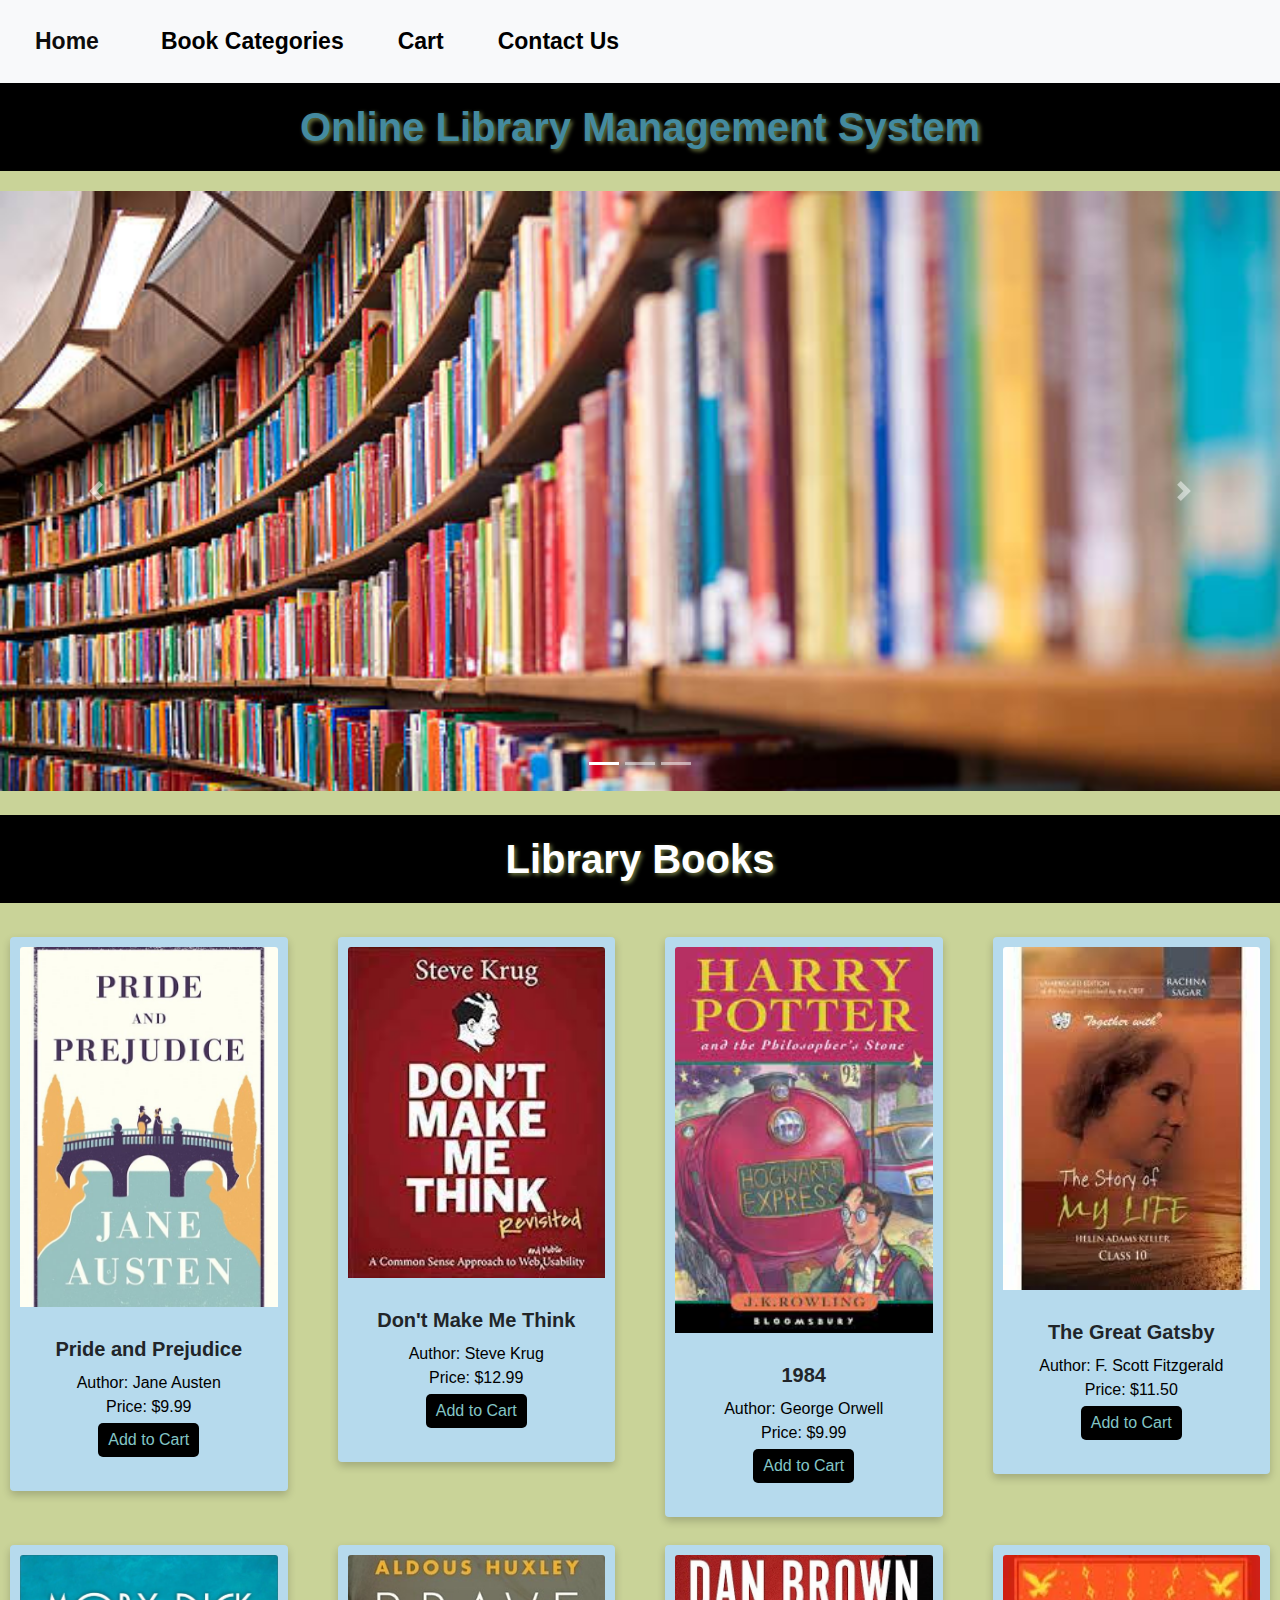
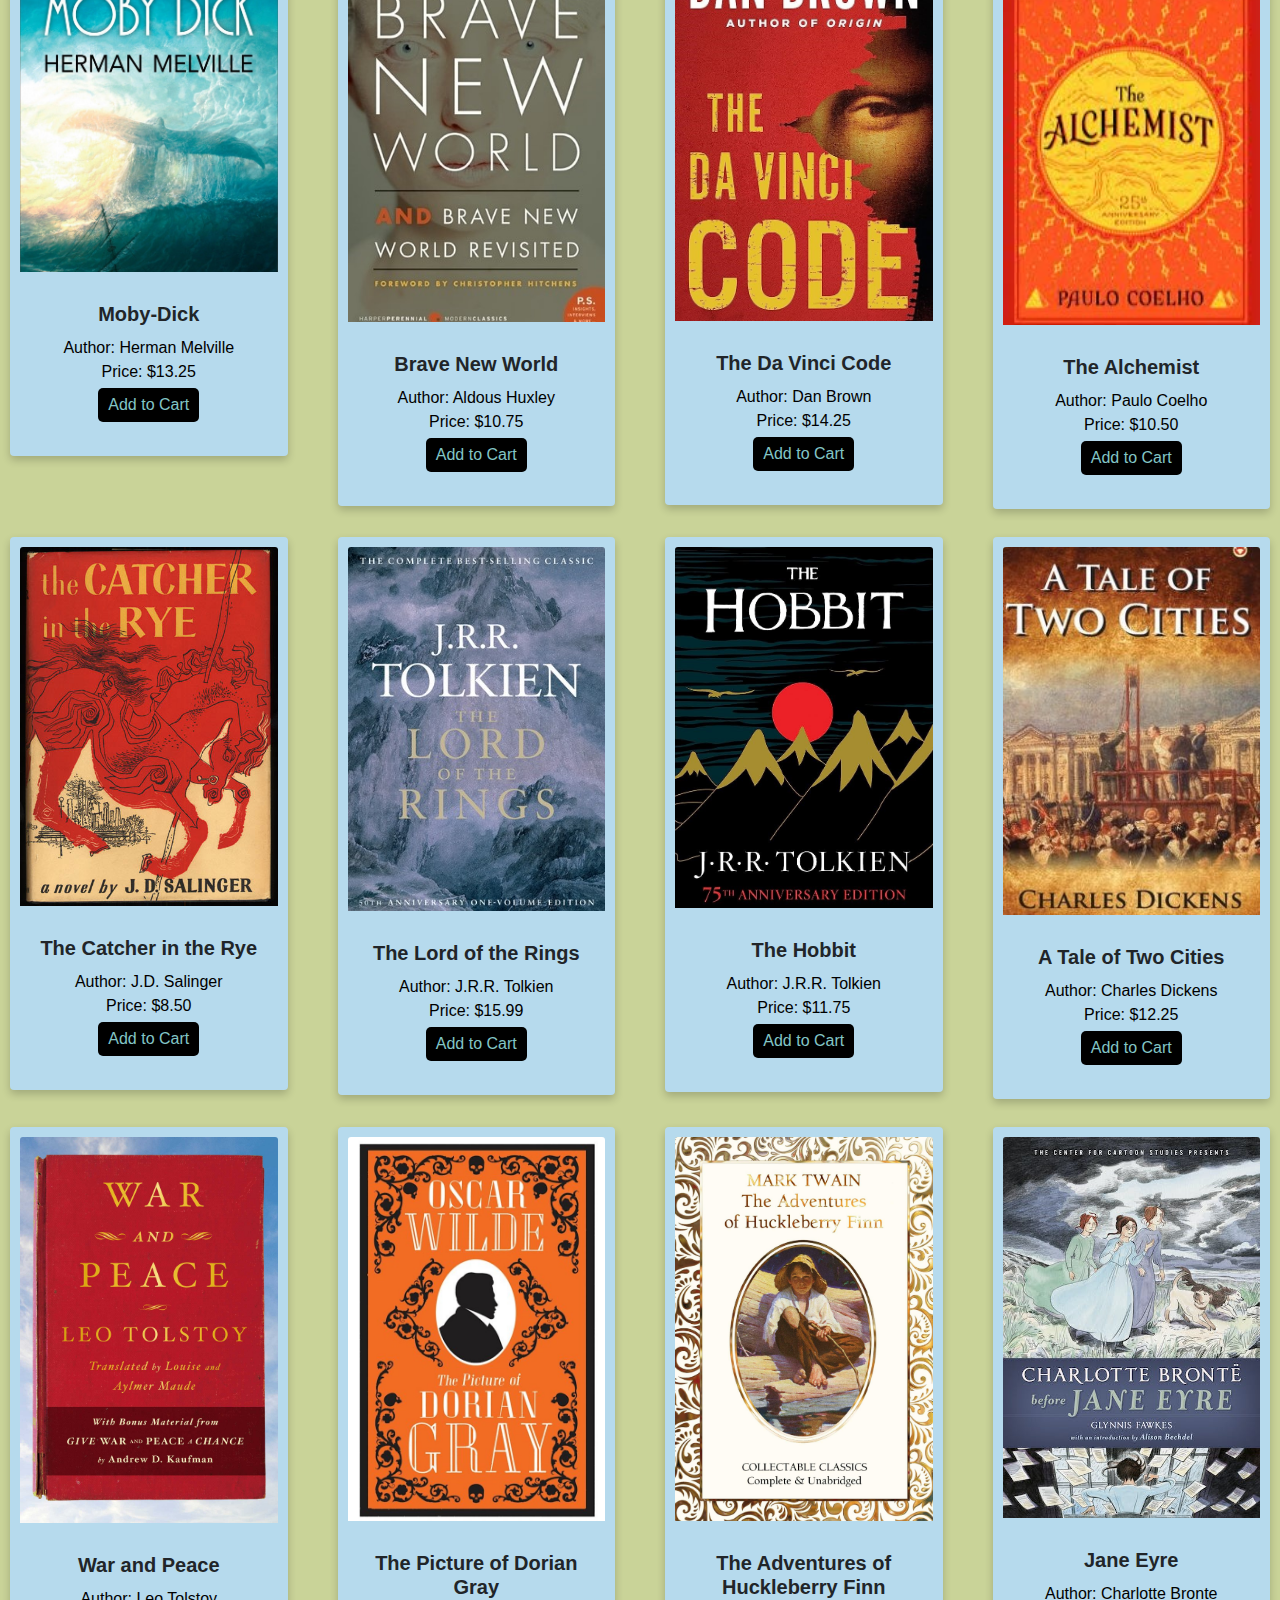
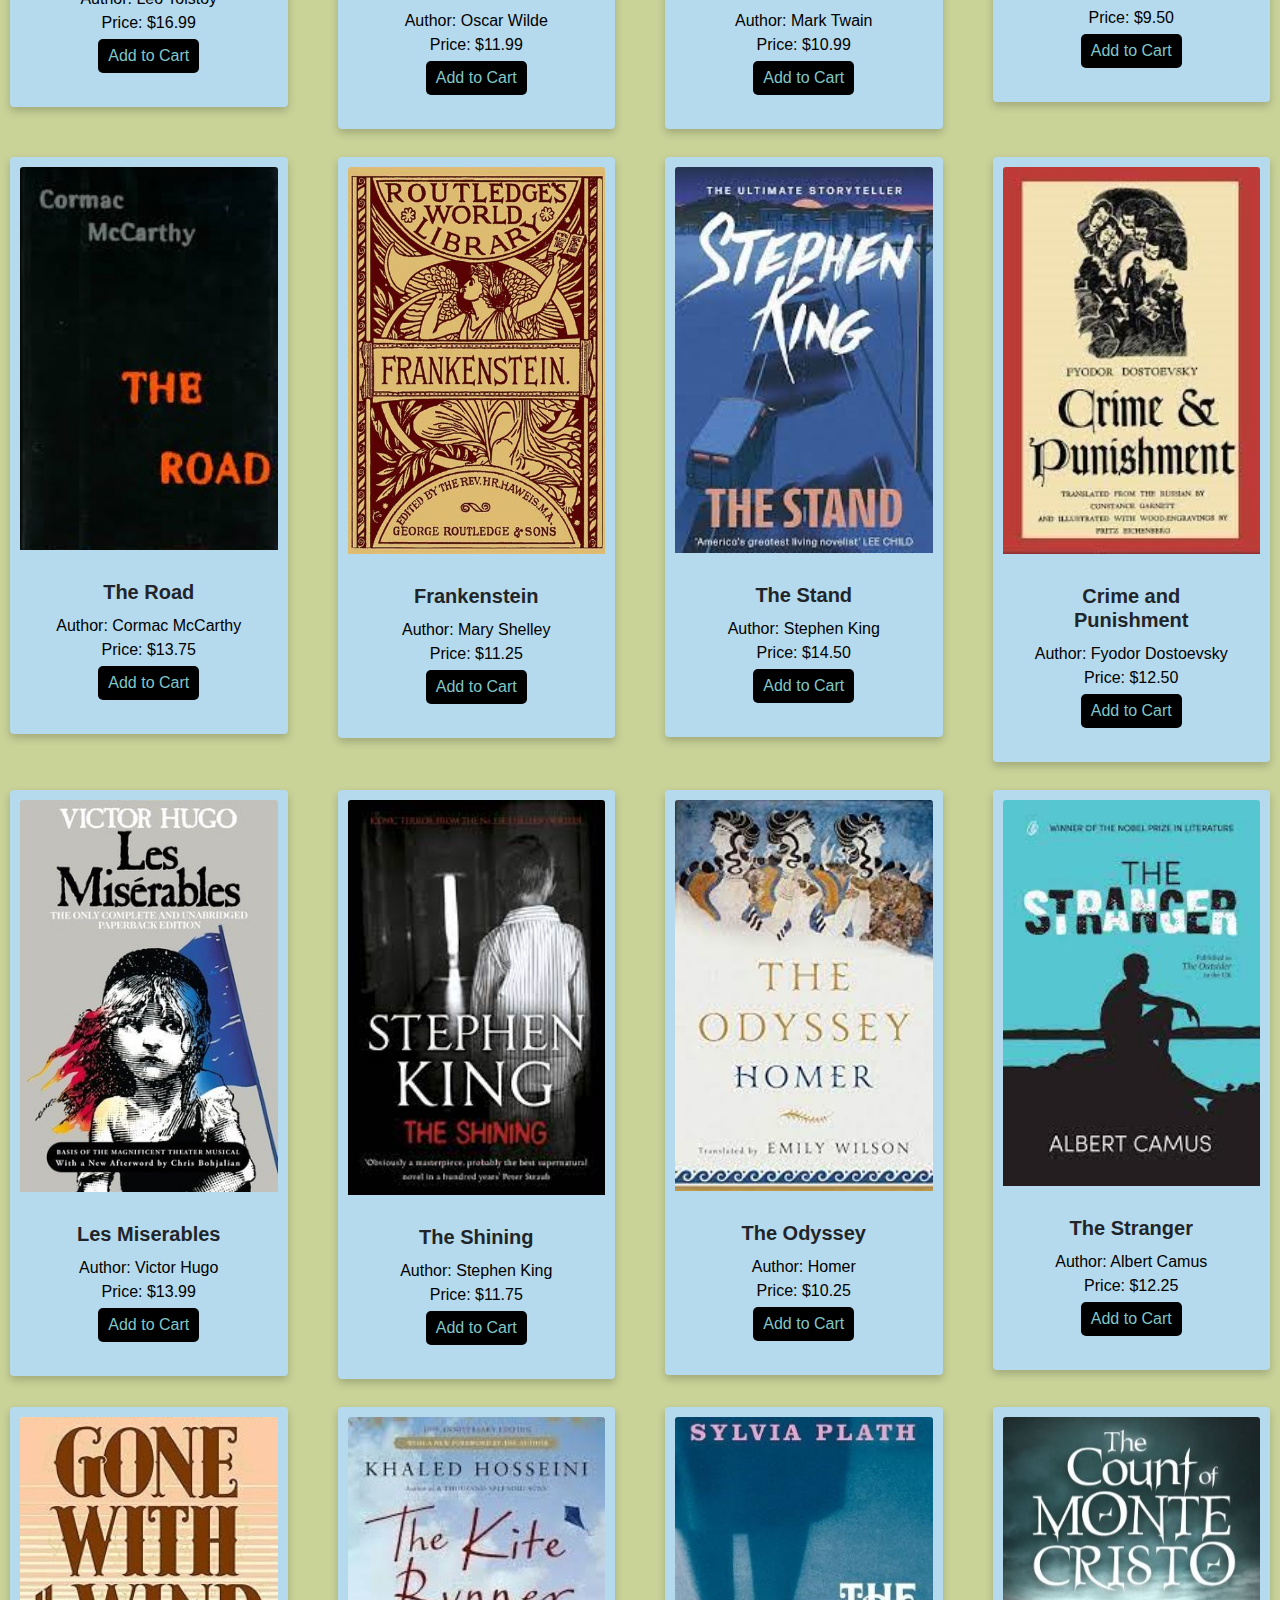
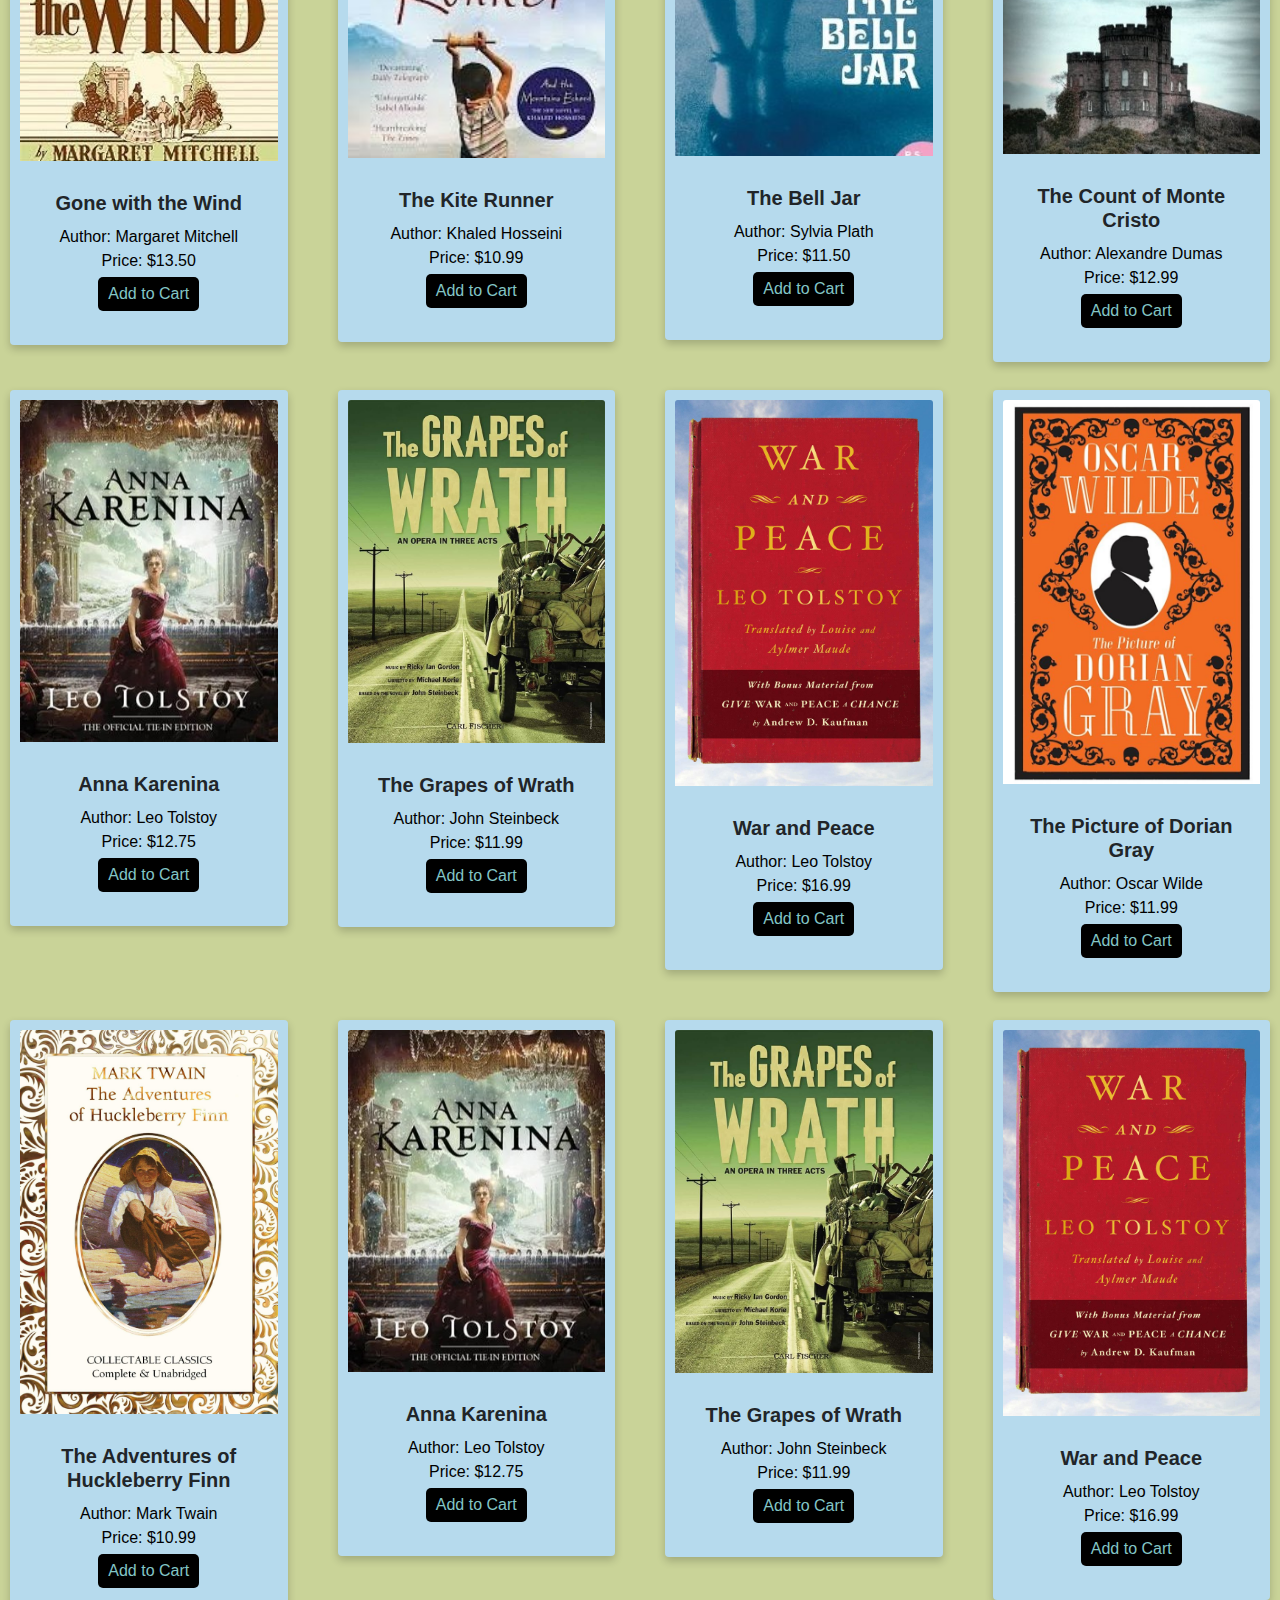
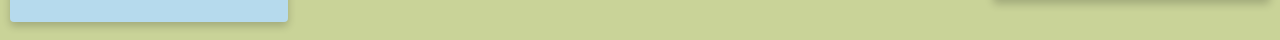
<file: index.html>
<!DOCTYPE html>
<html lang="en">

<head>
    <meta charset="UTF-8">
    <meta name="viewport" content="width=device-width, initial-scale=1.0">
    <title>Online Library Management System</title>
    <link rel="stylesheet" href="https://stackpath.bootstrapcdn.com/bootstrap/4.5.2/css/bootstrap.min.css">
    <link rel="stylesheet" href="styles.css">

    <script src="https://code.jquery.com/jquery-3.5.1.slim.min.js"></script>
    <script src="https://cdn.jsdelivr.net/npm/@popperjs/core@2.9.3/dist/umd/popper.min.js"></script>
    <script src="https://stackpath.bootstrapcdn.com/bootstrap/4.5.2/js/bootstrap.min.js"></script>
</head>

<body>
    <style>
        @media (max-width: 768px) {
            .navbar {
                justify-content: flex-end;
            }
        }
    </style>

    
    <nav class="navbar navbar-expand-lg navbar-light bg-light">
        <a class="navbar-brand" href="#">Home</a>
        <button class="navbar-toggler" type="button" data-toggle="collapse" data-target="#navbarNav"
            aria-controls="navbarNav" aria-expanded="false" aria-label="Toggle navigation">
            <span class="navbar-toggler-icon"></span>
        </button>
        <div class="collapse navbar-collapse" id="navbarNav">
            <nav class="navbar navbar-expand-lg navbar-light bg-light">
                <ul class="navbar-nav">
                    <li class="nav-item">
                        <a class="nav-link" href="categories.html">Book Categories</a>
                    </li>
                    <li class="nav-item">
                        <a class="nav-link" href="cart.html">Cart</a>
                    </li>
                    <li class="nav-item">
                        <a class="nav-link" href="contact.html">Contact Us</a>
                    </li>
                </ul>
            </nav>
        </div>
    </nav>

    <div id="title-overlay">
        <h2 >Online Library Management System</h2>
    </div>

    
    <div id="image-slideshow" class="carousel slide" data-ride="carousel">
        <ol class="carousel-indicators">
            <li data-target="#image-slideshow" data-slide-to="0" class="active"></li>
            <li data-target="#image-slideshow" data-slide-to="1"></li>
            <li data-target="#image-slideshow" data-slide-to="2"></li>
        </ol>
        <div class="carousel-inner">
            <div class="carousel-item active">
                <img src="back111.jpg" class="d-block w-100" alt="Slide 1">
            </div>
            <div class="carousel-item">
                <img src="back00.jpg" class="d-block w-100" alt="Slide 2">
            </div>
        </div>
        <a class="carousel-control-prev" href="#image-slideshow" role="button" data-slide="prev">
            <span class="carousel-control-prev-icon" aria-hidden="true"></span>
            <span class="sr-only">Previous</span>
        </a>
        <a class="carousel-control-next" href="#image-slideshow" role="button" data-slide="next">
            <span class="carousel-control-next-icon" ariahidden="true"></span>
            <span class="sr-only">Next</span>
        </a>
    </div>
    <br>
    <div id="title-overlay">
        <h2 style="color: white;">Library Books</h2>
    </div>
    <br>
    <div id="book-container" class="row"></div>

    <script>
        
        async function displayBooks() {
            try {
                const response = await fetch('book.json'); 
                const data = await response.json();

                const bookContainer = document.getElementById('book-container');

           
                data.forEach((book) => {
                    const bookCard = document.createElement('div');
                    bookCard.classList.add('col-md-3', 'mb-2');
                    bookCard.innerHTML = `
          <div class="card">
            <img src="${book.cover_image}" class="card-img-top" alt="${book.title}" style="max-height: 500px; object-fit: cover;">  
            <div class="card-body">
              <h5 class="card-title">${book.title}</h5>
              <p class="card-text">Author: ${book.author}</p>
              <p class="card-text">Price: $${book.price.toFixed(2)}</p>
              <button class="btn btn-primary">Add to Cart</button>
            </div>
          </div>
        `;

                    
                    bookContainer.appendChild(bookCard);
                });
            } catch (error) {
                console.error('Error loading books:', error);
            }
        }



     
        displayBooks();
    </script>

   
    <div class="container">
</file>
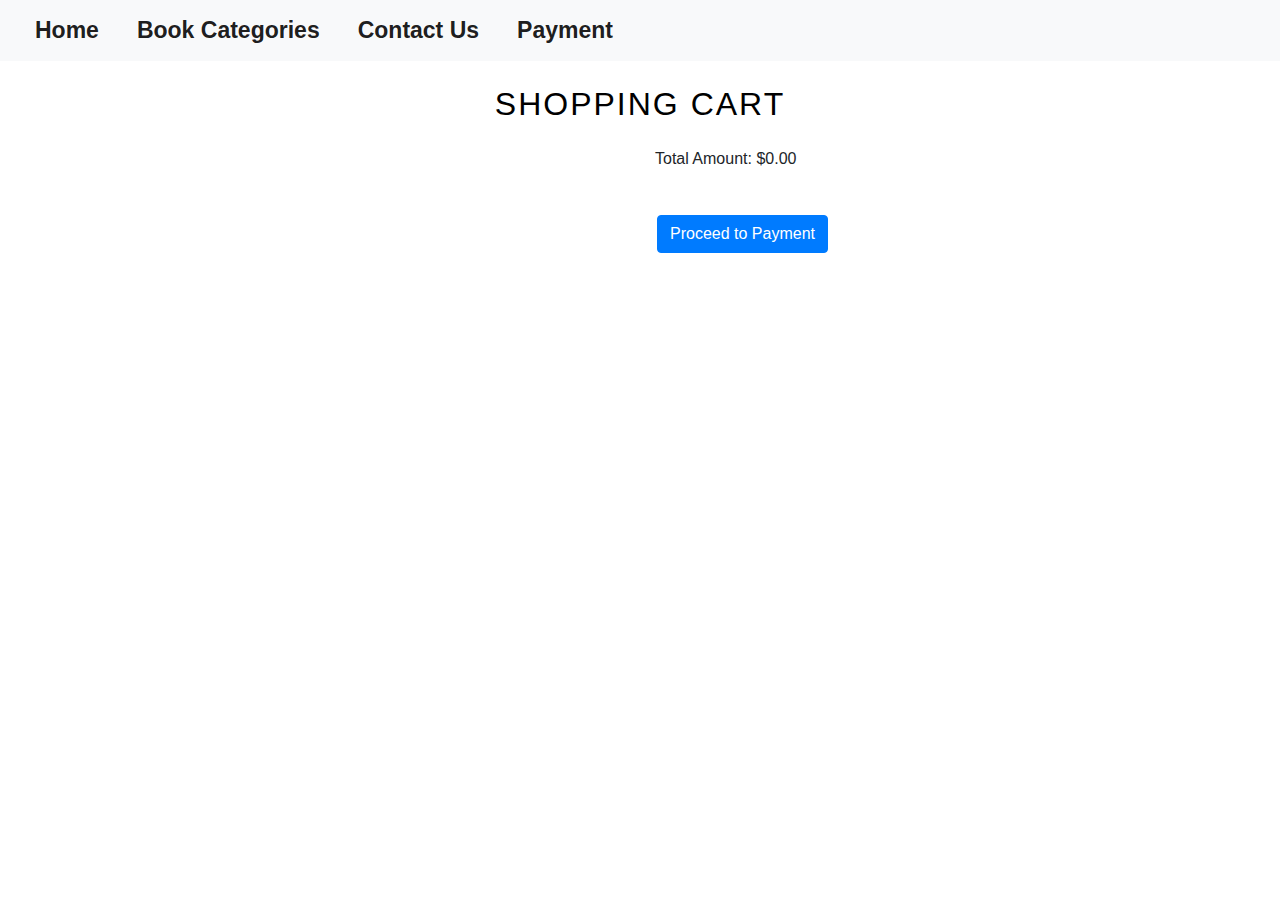
<file: cart.html>
<!DOCTYPE html>
<html lang="en">
<head>
  <meta charset="UTF-8">
  <meta name="viewport" content="width=device-width, initial-scale=1.0">
  <title>Cart</title>
  <link rel="stylesheet" href="styles.css">
  <link rel="stylesheet" href="https://stackpath.bootstrapcdn.com/bootstrap/4.5.2/css/bootstrap.min.css">
</head>
<body>
  
  <nav class="navbar navbar-expand-lg navbar-light bg-light">
    <a class="navbar-brand" href="index.html">Home</a>
    <a class="navbar-brand" href="categories.html">Book Categories</a>
    <a class="navbar-brand" href="contact.html">Contact Us</a>
    <a class="navbar-brand" href="payment.html">Payment</a>
  </nav>

  <div class="container mt-4">
    <h2 style="color: black; text-align: center;  text-transform: uppercase; letter-spacing: 2px; margin-bottom: 20px;">Shopping Cart</h2>

    <div id="cart-content">
    </div>
  </div>

  <div class="container mt-4">
    <div class="row">
      <div class="col-md-6 offset-md-6">
        <div id="total-amount">
        </div>
      </div>
    </div>
  </div>

  <div class="container mt-4">
    <div class="row">
      <div class="col-md-6 offset-md-6">
        <button id="proceed-to-payment" class="btn btn-primary">Proceed to Payment</button>
      </div>
    </div>
  </div>

  <script>
    function displayCartItems() {
      const cartContent = document.getElementById('cart-content');
      cartContent.innerHTML = '';

      const cartItems = JSON.parse(localStorage.getItem('cartItems')) || [];

      cartItems.forEach((cartItem) => {
        const cartItemCard = document.createElement('div');
        cartItemCard.classList.add('card', 'mb-2');
        cartItemCard.innerHTML = `
          <div class="card-body">
            <h5 class="card-title">${cartItem.title}</h5>
            <p class="card-text">Author: ${cartItem.author}</p>
            <p class="card-text">Price: $${cartItem.price.toFixed(2)}</p>
            <p class="card-text">Quantity: <input type="number" min="1" value="${cartItem.quantity}" onchange="updateQuantity('${cartItem.title}', this.value)"></p>
            <button class="btn btn-danger" onclick="removeItem('${cartItem.title}')">Remove</button>
          </div>
        `;
        cartContent.appendChild(cartItemCard);
      });

      updateTotalAmount(cartItems);
    }

    function updateQuantity(title, newQuantity) {
      const cartItems = JSON.parse(localStorage.getItem('cartItems')) || [];

      const cartItem = cartItems.find((item) => item.title === title);

      if (cartItem) {
        cartItem.quantity = parseInt(newQuantity, 10);
      }

      localStorage.setItem('cartItems', JSON.stringify(cartItems));

      displayCartItems();
    }

    function removeItem(title) {
      let cartItems = JSON.parse(localStorage.getItem('cartItems')) || [];

      cartItems = cartItems.filter((item) => item.title !== title);

      localStorage.setItem('cartItems', JSON.stringify(cartItems));

      displayCartItems();
    }

    function updateTotalAmount(cartItems) {
      const totalAmount = document.getElementById('total-amount');
      const bookData = fetchBookData(); 
      const totalPrice = cartItems.reduce((total, item) => {
        const bookPrice = bookData.find((book) => book.title === item.title)?.price || 0;
        return total + bookPrice * item.quantity;
      }, 0);
      totalAmount.innerHTML = `<p>Total Amount: $${totalPrice.toFixed(2)}</p>`;
    }

    function fetchBookData() {
      try {
        const response = fetch('book.json'); 
        const data = response.json();
        return data;
      } catch (error) {
        console.error('Error fetching book data:', error);
        return [];
      }
    }

    function proceedToPayment() {
      window.location.href = 'payment.html';
    }

    displayCartItems();

    const proceedButton = document.getElementById('proceed-to-payment');
    proceedButton.addEventListener('click', proceedToPayment);
  </script>
</body>
</html>
</file>
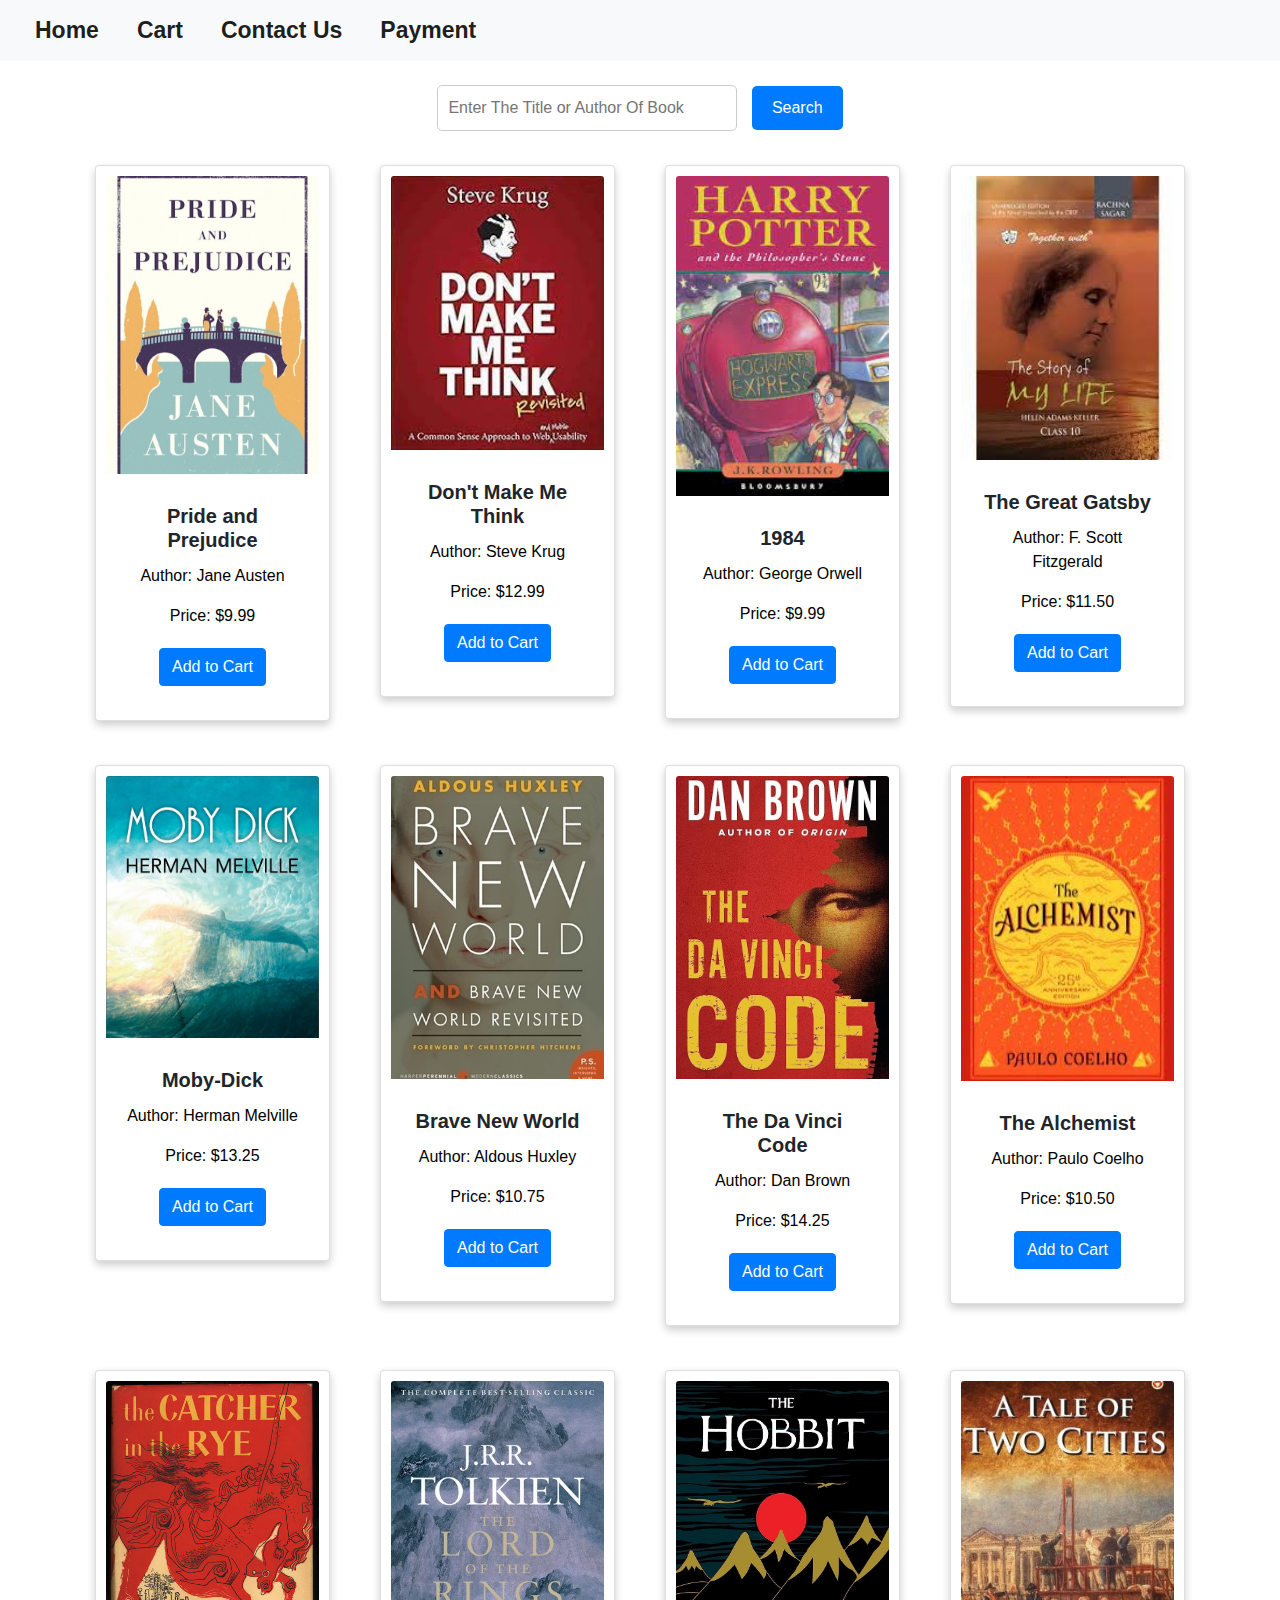
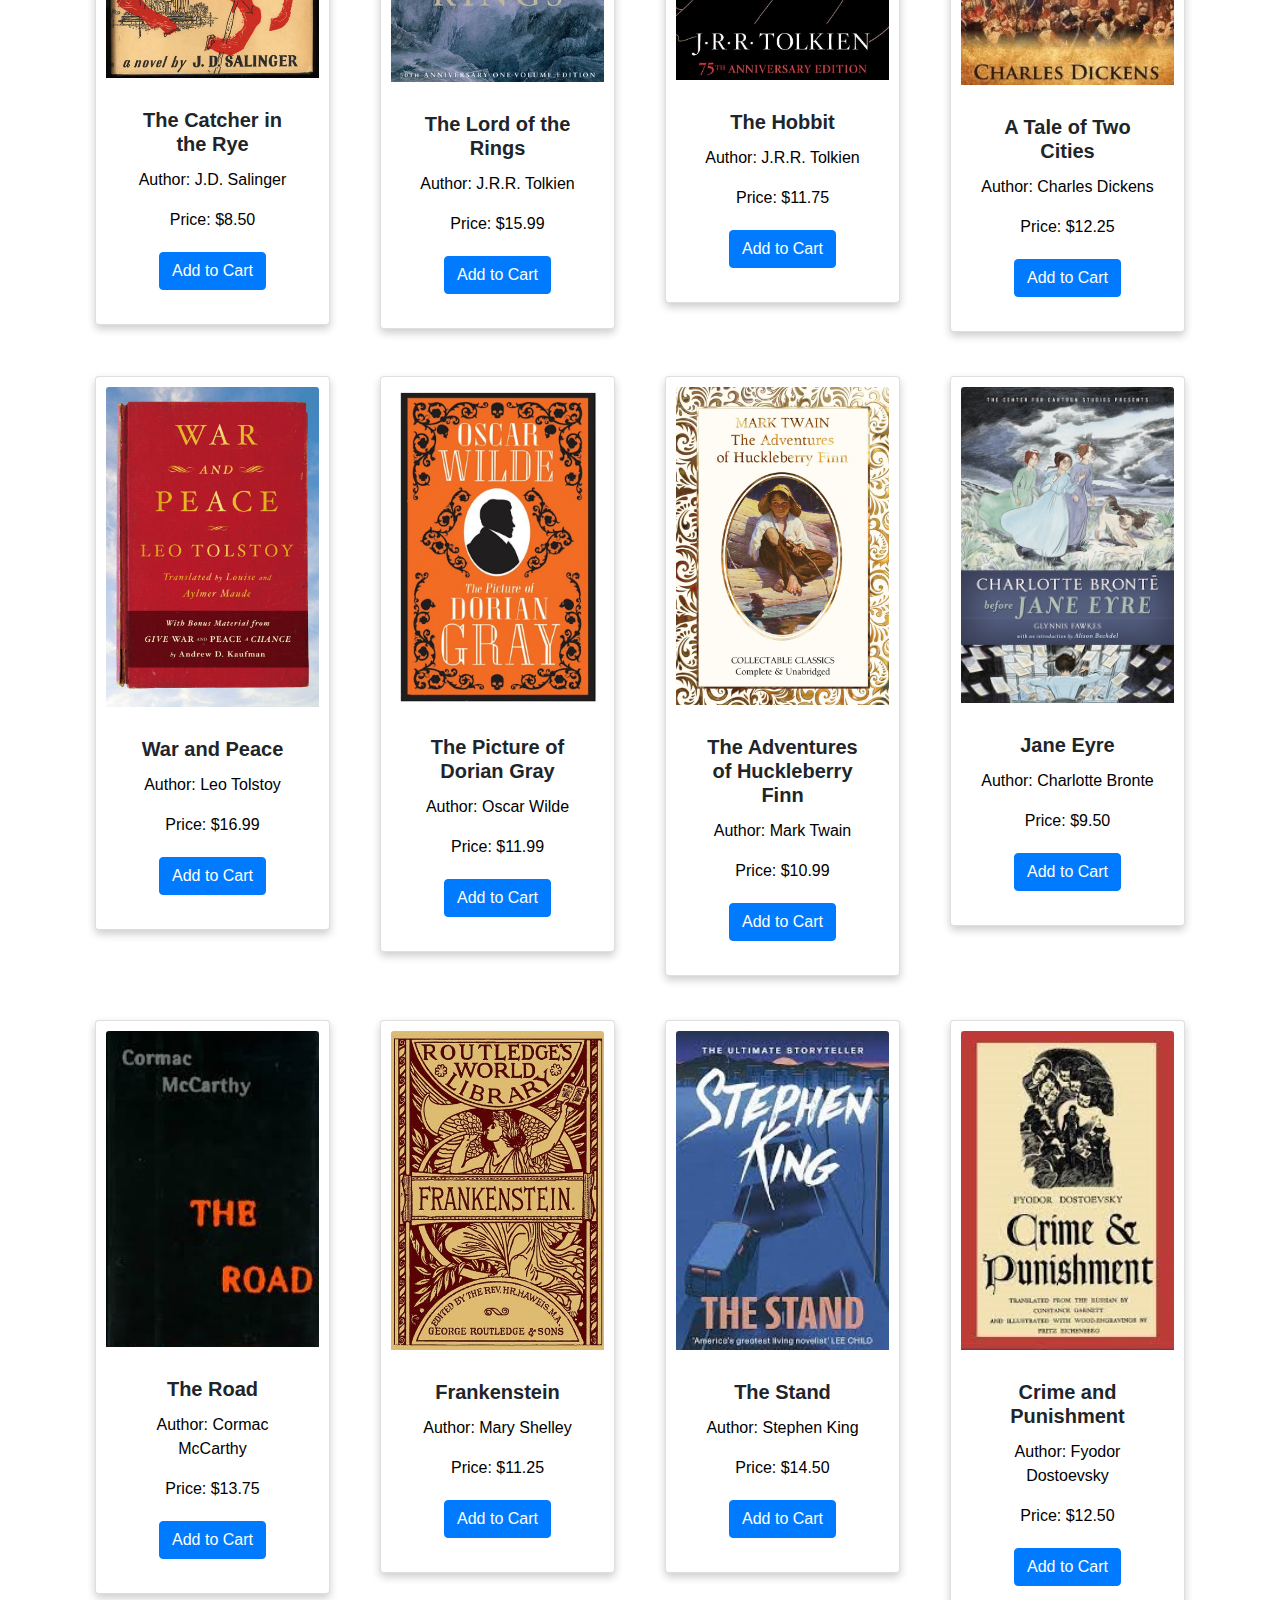
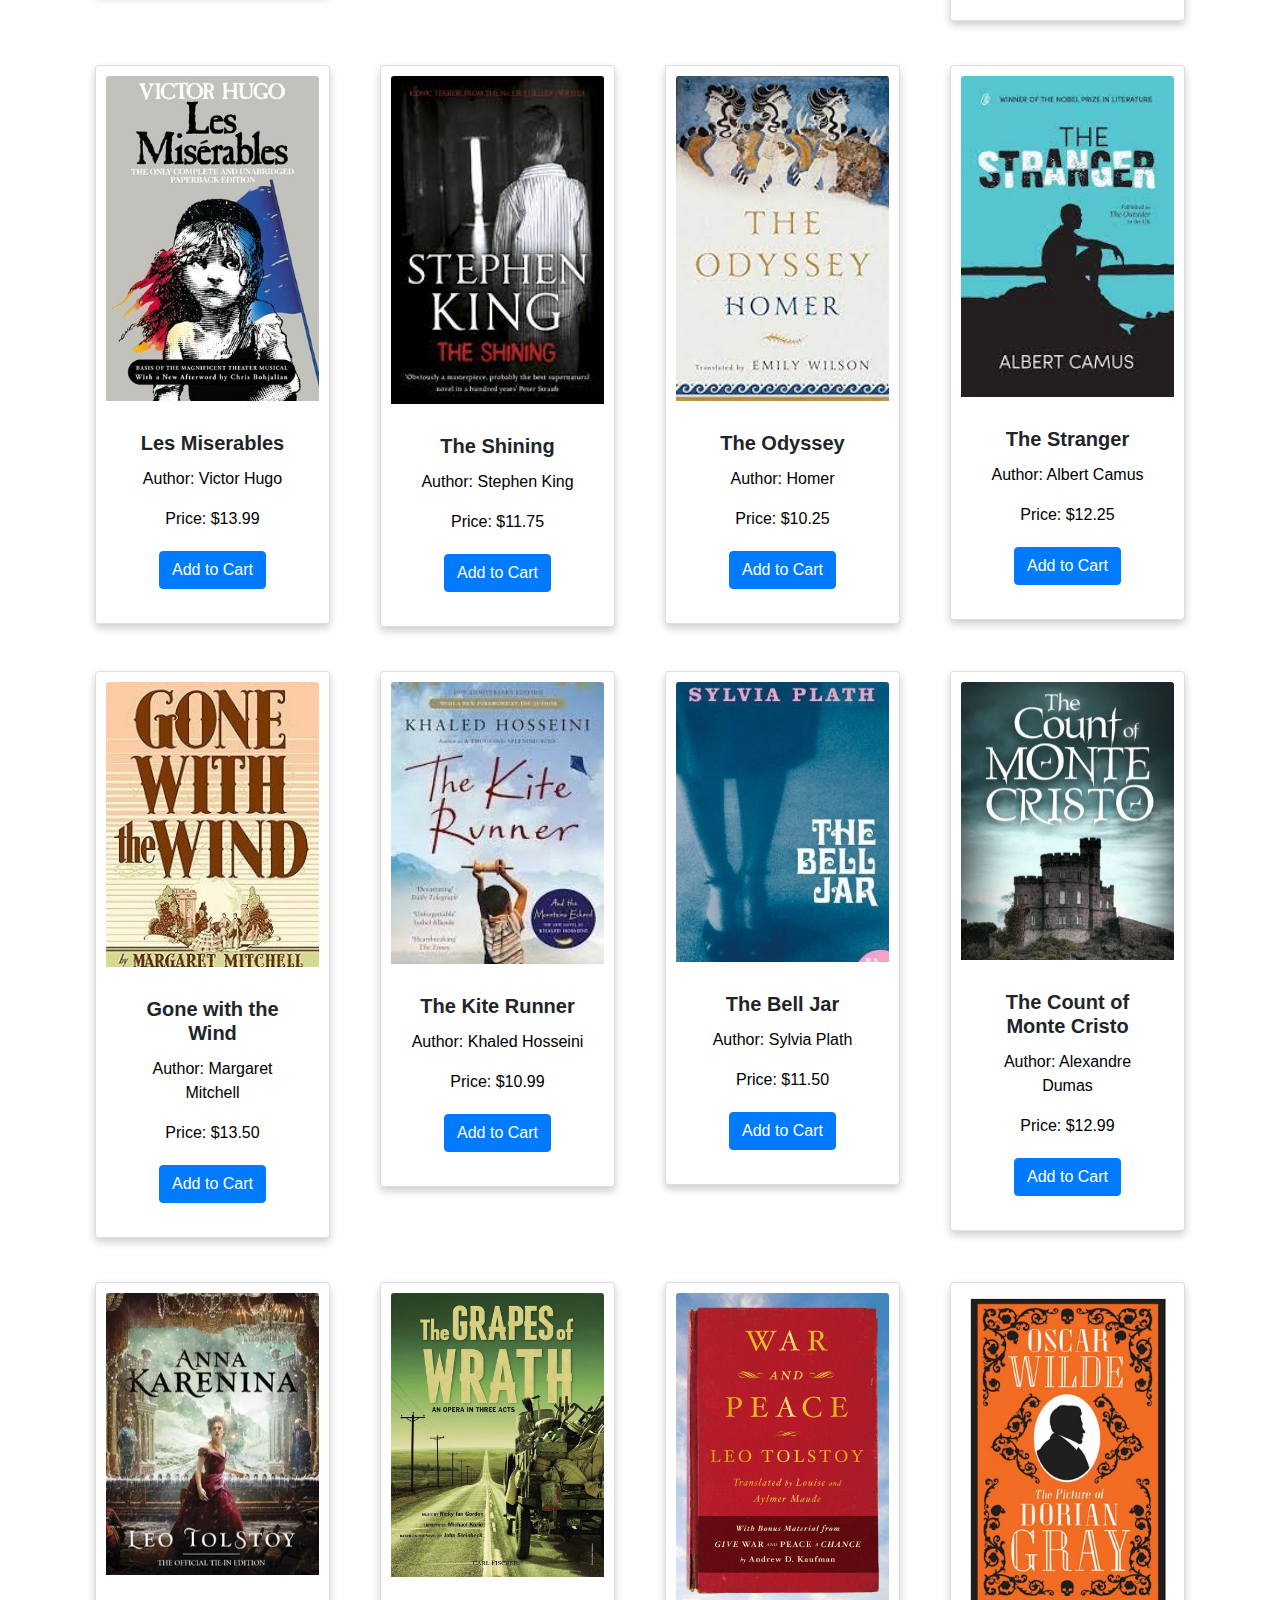
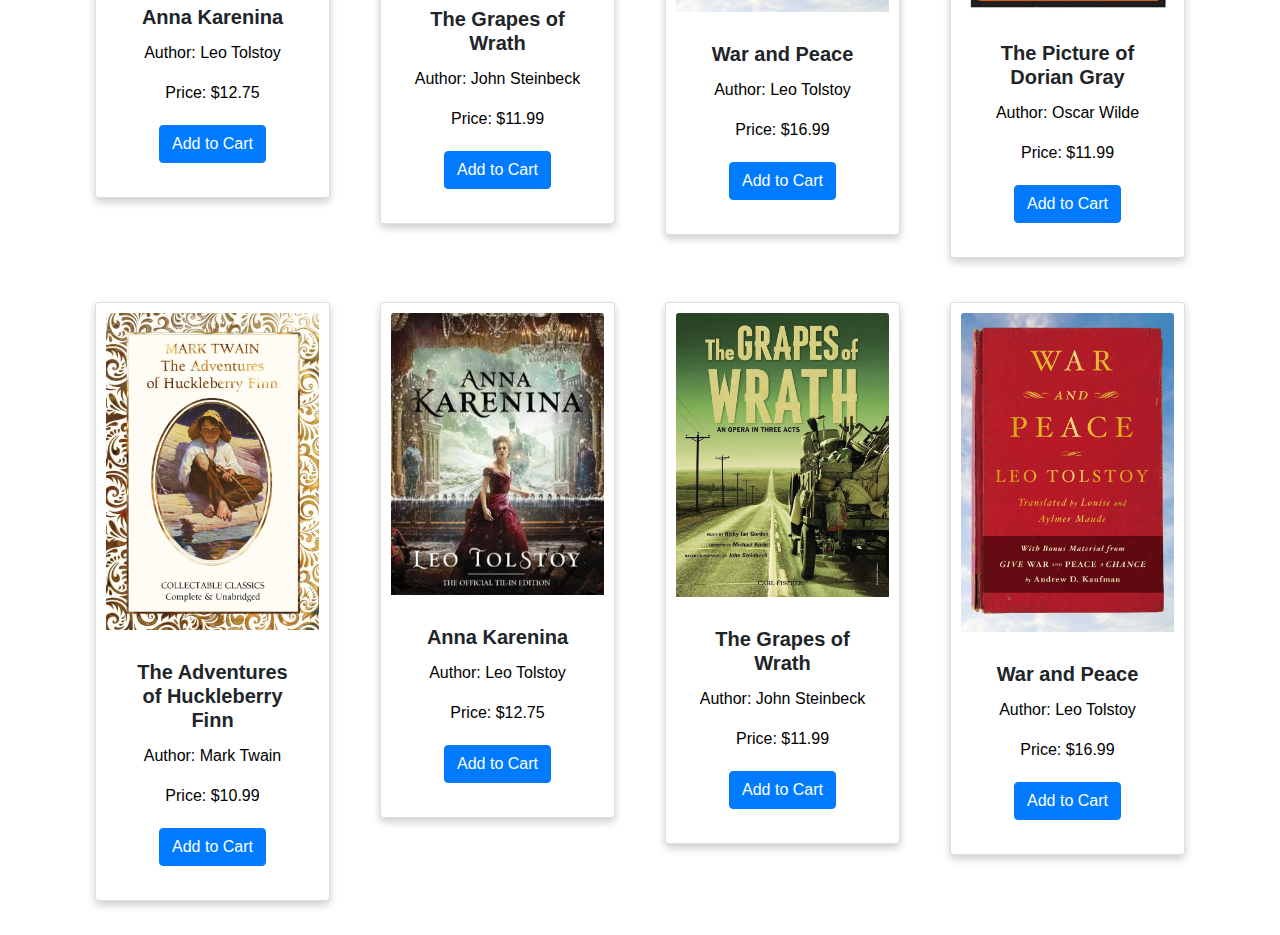
<file: categories.html>
<!DOCTYPE html>
<html lang="en">
<head>
  <meta charset="UTF-8">
  <meta name="viewport" content="width=device-width, initial-scale=1.0">
  <title>Book Categories</title>
  <link rel="stylesheet" href="styles.css">
  <link rel="stylesheet" href="https://stackpath.bootstrapcdn.com/bootstrap/4.5.2/css/bootstrap.min.css">
</head>
<body>
 
  <nav class="navbar navbar-expand-lg navbar-light bg-light">
    <a class="navbar-brand" href="index.html">Home</a>
    <a class="navbar-brand" href="cart.html">Cart</a>
    <a class="navbar-brand" href="contact.html">Contact Us</a>
    <a class="navbar-brand" href="payment.html">Payment</a>
  </nav>


  <div class="container mt-4" style="text-align: center;">
    <input type="text" id="search-input" placeholder="Enter The Title or Author Of Book" style="padding: 10px; margin-right: 10px; border: 1px solid #ccc; border-radius: 5px; width: 300px;">
    <button id="search-button" style="padding: 10px 20px; background-color: #007bff; color: #fff; border: none; border-radius: 5px; cursor: pointer;">Search</button>
</div>

  <div class="container mt-4">
    <div class="row" id="book-row">
      
    </div>
  </div>

  <script>
    let data = []; 

    async function displayBooks() {
      try {
        const response = await fetch('book.json'); 
        data = await response.json();

        const bookRow = document.getElementById('book-row');

        
        data.forEach((book) => {
          const bookCard = document.createElement('div');
          bookCard.classList.add('col-md-3', 'mb-4');
          bookCard.innerHTML = `
            <div class="card">
              <img src="${book.cover_image}" class="card-img-top" alt="${book.title}">
              <div class="card-body">
                <h5 class="card-title">${book.title}</h5>
                <p class="card-text">Author: ${book.author}</p>
                <p class="card-text">Price: $${book.price.toFixed(2)}</p>
                <button class="btn btn-primary" onclick="addToCart('${book.title}', '${book.author}', ${book.price})">Add to Cart</button>
              </div>
            </div>
          `;

          
          bookRow.appendChild(bookCard);
        });
      } catch (error) {
        console.error('Error loading books:', error);
      }
    }


    function addToCart(title, author, price) {
      const cartItem = {
        title: title,
        author: author,
        price: price,
        quantity: 1,
      };

      
      let cartItems = JSON.parse(localStorage.getItem('cartItems')) || [];

      const existingItem = cartItems.find((item) => item.title === title);

      if (existingItem) {
        existingItem.quantity += 1; 
      } else {
        cartItems.push(cartItem); 
      }


      localStorage.setItem('cartItems', JSON.stringify(cartItems));

      alert(`${title} has been added to the cart!`);

    
    }

    function performSearch() {
      const searchInput = document.getElementById('search-input');
      const searchTerm = searchInput.value.toLowerCase();

      const bookRow = document.getElementById('book-row');
      bookRow.innerHTML = ''; 

      data.forEach((book) => {
        if (book.title.toLowerCase().includes(searchTerm) || book.author.toLowerCase().includes(searchTerm)) {
          const bookCard = document.createElement('div');
          bookCard.classList.add('col-md-3', 'mb-4');
          bookCard.innerHTML = `
            <div class="card">
              <img src="${book.cover_image}" class="card-img-top" alt="${book.title}">
              <div class="card-body">
                <h5 class="card-title">${book.title}</h5>
                <p class="card-text">Author: ${book.author}</p>
                <p class="card-text">Price: $${book.price.toFixed(2)}</p>
                <button class="btn btn-primary" onclick="addToCart('${book.title}', '${book.author}', ${book.price})">Add to Cart</button>
              </div>
            </div>
          `;

          bookRow.appendChild(bookCard);
        }
      });
    }

    const searchButton = document.getElementById('search-button');
    searchButton.addEventListener('click', performSearch);

    document.addEventListener('DOMContentLoaded', displayBooks);
  </script>
</body>
</html>
</file>
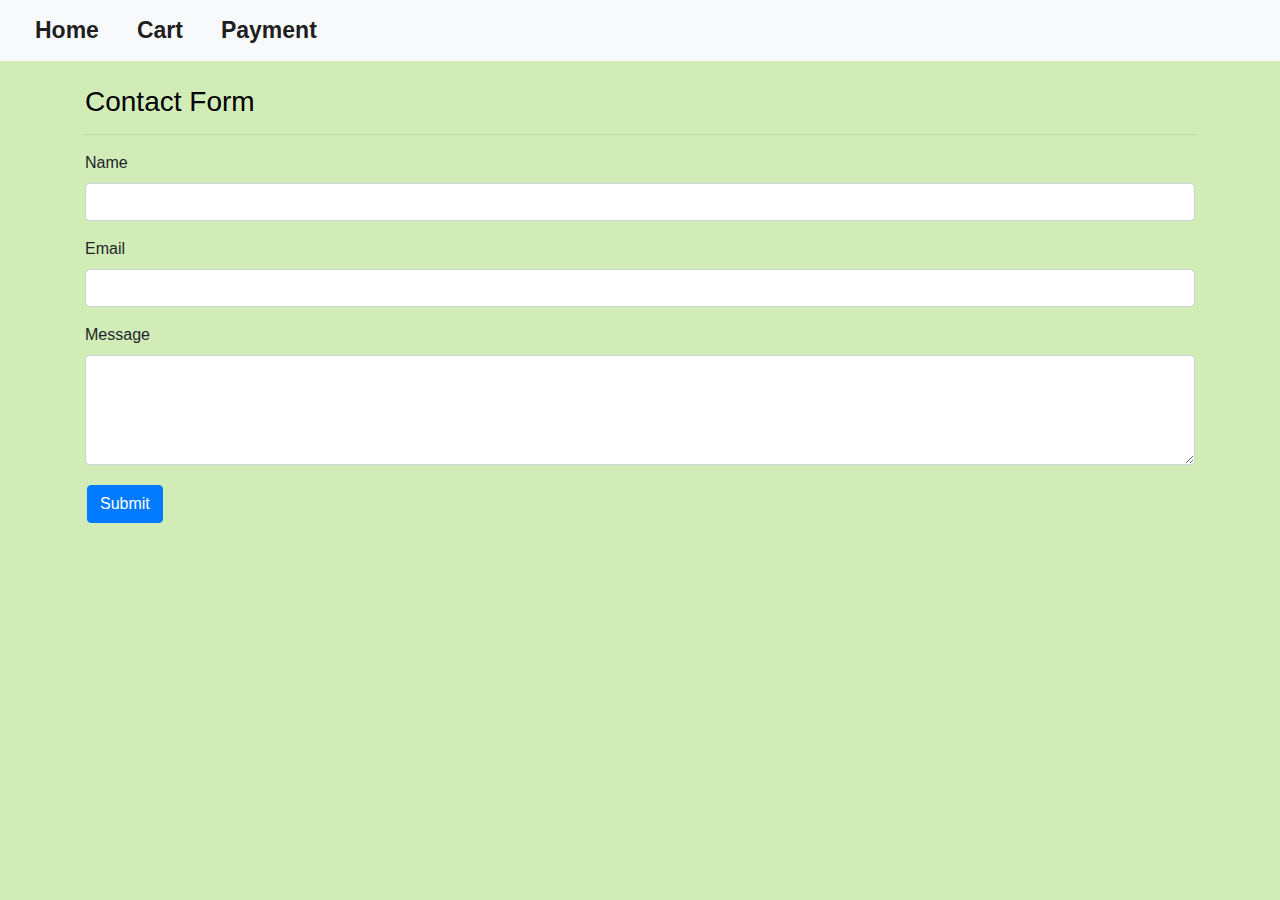
<file: contact.html>
<!DOCTYPE html>
<html lang="en">
<head>
  <meta charset="UTF-8">
  <meta name="viewport" content="width=device-width, initial-scale=1.0">
  <title>Contact Us</title>
  <link rel="stylesheet" href="styles.css">
  <link rel="stylesheet" href="https://stackpath.bootstrapcdn.com/bootstrap/4.5.2/css/bootstrap.min.css">
  <style>
    body {
      font-family: 'Arial', sans-serif;
      background-color: rgb(210, 236, 184);
    }

    h1 {
      color: black;
      text-align: center;
      font-size: 36px;
      margin-bottom: 20px;
    }

    h2 {
      color: black;
      text-align: center;
      font-size: 24px;
      margin-top: 30px;
    }

    h3 {
      color: black;
    }

    ul {
      list-style-type: none;
      padding: 0;
    }

    ul li {
      margin-bottom: 10px;
    }

    a {
      color: black;
      text-decoration: none;
    }

    form {
      opacity: 0;
      transition: opacity 1s ease-in-out;
    }

    form.show {
      opacity: 1;
    }
  </style>
</head>
<body>
  <nav class="navbar navbar-expand-lg navbar-light bg-light">
    <a class="navbar-brand" href="index.html">Home</a>
    <a class="navbar-brand" href="cart.html">Cart</a>
    <a class="navbar-brand" href="payment.html">Payment</a>
  </nav>

  <div class="container mt-4">
    <h3>Contact Form</h3>
    <hr>
    <form id="contact-form">
      <div class="form-group">
        <label for="name">Name</label>
        <input type="text" class="form-control" id="name" name="name" required>
      </div>
      <div class="form-group">
        <label for="email">Email</label>
        <input type="email" class="form-control" id="email" name="email" required>
      </div>
      <div class="form-group">
        <label for="message">Message</label>
        <textarea class="form-control" id="message" name="message" rows="4" required></textarea>
      </div>
      <button type="submit" class="btn btn-primary">Submit</button>
    </form>
  </div>

  <script>
    const contactForm = document.getElementById('contact-form');

    contactForm.addEventListener('submit', (e) => {
      e.preventDefault();

      alert('Message submitted. We will get back to you soon!');
      contactForm.reset();
    });

    
    document.addEventListener('DOMContentLoaded', function () {
      const form = document.querySelector('form');
      form.classList.add('show');
    });
  </script>
</body>
</html>
</file>
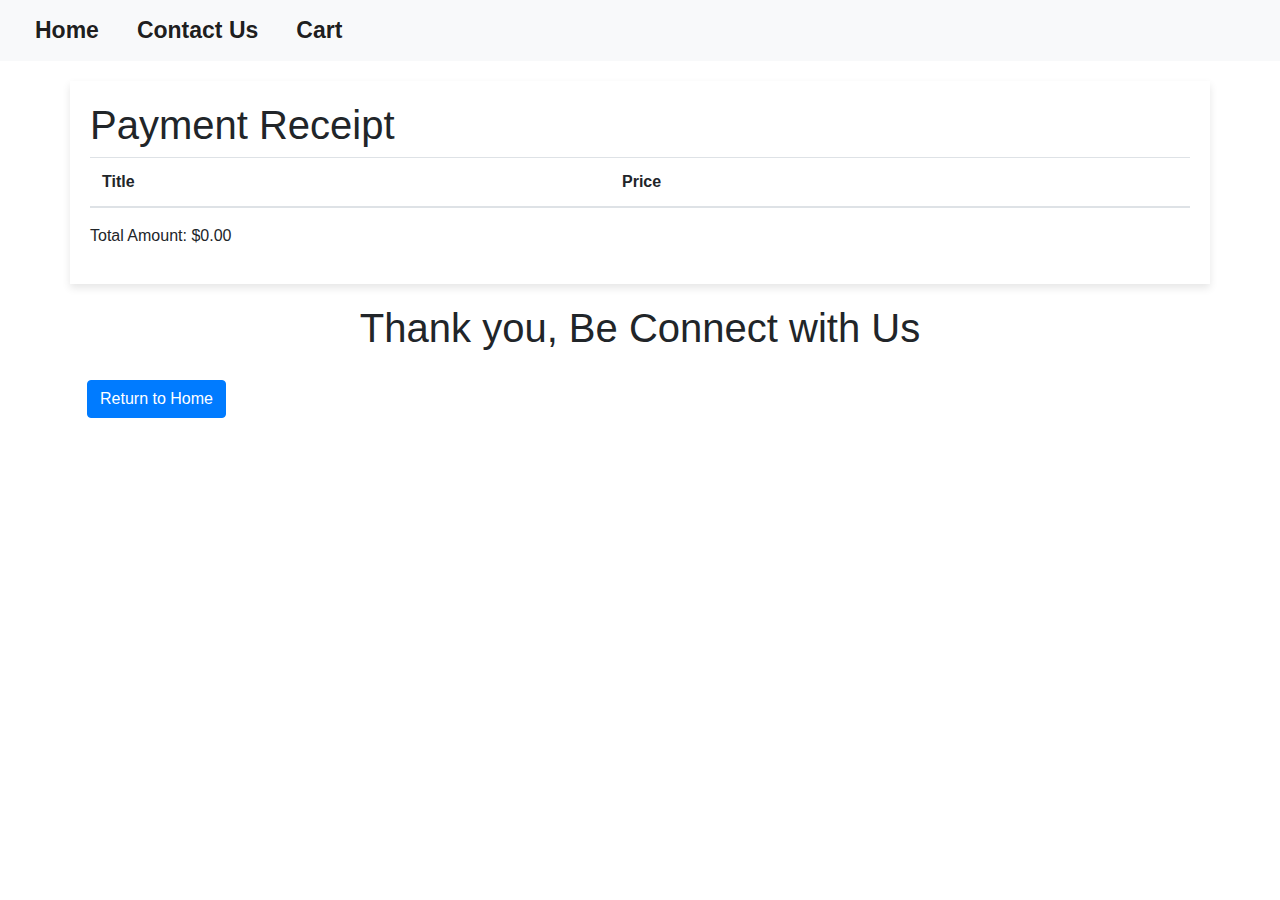
<file: payment.html>
<!DOCTYPE html>
<html lang="en">
<head>
  <meta charset="UTF-8">
  <meta name="viewport" content="width=device-width, initial-scale=1.0">
  <title>Payment Receipt</title>
  <link rel="stylesheet" href="styles.css">
  <link rel="stylesheet" href="https://stackpath.bootstrapcdn.com/bootstrap/4.5.2/css/bootstrap.min.css">
  <style>
   
    body {
      background-color: #fff;
    }

    .receipt-container {
      background-color: #fff; 
      padding: 20px;
      margin-top: 20px;
      box-shadow: 0 4px 8px rgba(0, 0, 0, 0.1);
    }

    #thank-you-message {
      text-align: center;
      margin-top: 20px;
    }

    hr {
      margin-top: 20px;
    }
  </style>
</head>
<body>
  <nav class="navbar navbar-expand-lg navbar-light bg-light">
    <a class="navbar-brand" href="index.html">Home</a>
    <a class="navbar-brand" href="contact.html">Contact Us</a>
    <a class="navbar-brand" href="cart.html">Cart</a>
  </nav>

  <div class="container receipt-container">
    <h1>Payment Receipt</h1>
    
    <table class="table">
      <thead>
        <tr>
          <th>Title</th>
          <th>Price</th>
        </tr>
      </thead>
      <tbody id="receipt-table">
      </tbody>
    </table>
    <div id="total-amount">
    </div>
  </div>

  <div id="thank-you-message">
    <h1>Thank you, Be Connect with Us</h1>
  </div>

  <div class="container mt-4">
    <a class="btn btn-primary" href="index.html">Return to Home</a>
  </div>

  <script>
    async function fetchBookData() {
      try {
        const response = await fetch('book.json'); 
        const data = await response.json();
        return data;
      } catch (error) {
        console.error('Error fetching book data:', error);
        return [];
      }
    }

    async function displayPaymentReceipt() {
      const receiptTable = document.getElementById('receipt-table');
      receiptTable.innerHTML = '';

      const totalAmount = document.getElementById('total-amount');
      totalAmount.innerHTML = '';

      const cartItems = JSON.parse(localStorage.getItem('cartItems')) || [];

      const bookData = await fetchBookData();

      let totalPrice = 0;

      cartItems.forEach((cartItem) => {
        const book = bookData.find((item) => item.title === cartItem.title);
        if (book) {
          const row = document.createElement('tr');
          row.innerHTML = `
            <td>${book.title}</td>
            <td>$${book.price.toFixed(2)}</td>
          `;
          receiptTable.appendChild(row);

          totalPrice += book.price * cartItem.quantity;
        }
      });

      totalAmount.innerHTML = `<p>Total Amount: $${totalPrice.toFixed(2)}</p>`;
    }

    document.addEventListener('DOMContentLoaded', displayPaymentReceipt);
  </script>
</body>
</html>
</file>
<file: styles.css>
body, h1, h2, p {
    margin: 0;
    padding: 0;
  }
  
  body {
    background-color:rgb(201, 211, 152);
  }
  
  .navbar {
    display: flex;
    justify-content: space-around;
    align-items: center;
    background-color: black;
    text-align: end;
    font-weight: bold;
  }
  .navbar a {
    color: #ede5e5fff;
    text-decoration: none;
    margin: 0 19px;
    font-size: 23px;
  }
  .navbar a:hover {
    color: #000000;
  }
  
  #title-overlay {
    text-align: center;
    background-color: black;
    color: rgb(68, 138, 159);
    padding: 20px;
  }
  #title-overlay h2 {
    font-size: 40px;
    margin: 0;
    font-family: "Arial", sans-serif;
    font-weight: bold;
    background: transparent;
    text-shadow: 2px 2px 4px rgba(223, 243, 131, 0.5);
  }
  
  .carousel {
    margin-top: 20px;
  }
  .carousel .carousel-inner {
    height: 600px;
  }
  .carousel .carousel-inner .carousel-item img {
    -o-object-fit: contain;
       object-fit: contain;
    height: 100%;
    width: 100%;
  }
  
  .card {
    box-shadow: 0 4px 8px rgba(0, 0, 0, 0.2);
    border: none;
    text-align: center;
    background: rgb(182, 218, 237);
    margin: 10px;
    padding: 10px;
    transition: transform 0.2s;
  }
  .card:hover {
    transform: scale(1.05);
  }
  .card-title {
    font-weight: bold;
    font-size: 25x;
    margin: 10px 0;
  }
  .card-text {
    font-size: 16px;
    color: black;
    background: transparent;
  }
  
  .btn-primary {
    background: black;
    border: none;
    border-radius: 5px;
    color:rgb(131, 198, 198);
    padding: 5px 10px;
    text-align: center;
    text-decoration: none;
    display: inline-block;
    font-size: 16px;
    margin: 4px 2px;
    cursor: pointer;
    box-shadow: rgba(0, 51, 0, 0.2);
    transition: background 0.3s;
  }
  .btn-primary:hover {
    background: forestgreen;
  }
  
  .navbar .navbar-nav .nav-link {
    color: #000000;
  }
  
  .navbar .navbar-brand {
    color: #0e0d0d;
  }
  
  .navbar .navbar-nav .nav-item.active .nav-link {
    background: linear-gradient(135deg, #f57f17, #a94614);
    color: #fff;
  }
  
  .bold-line {
    border: none;
    border-top: 3px solid #000;
  }/*# sourceMappingURL=styles.css.map */
</file>
